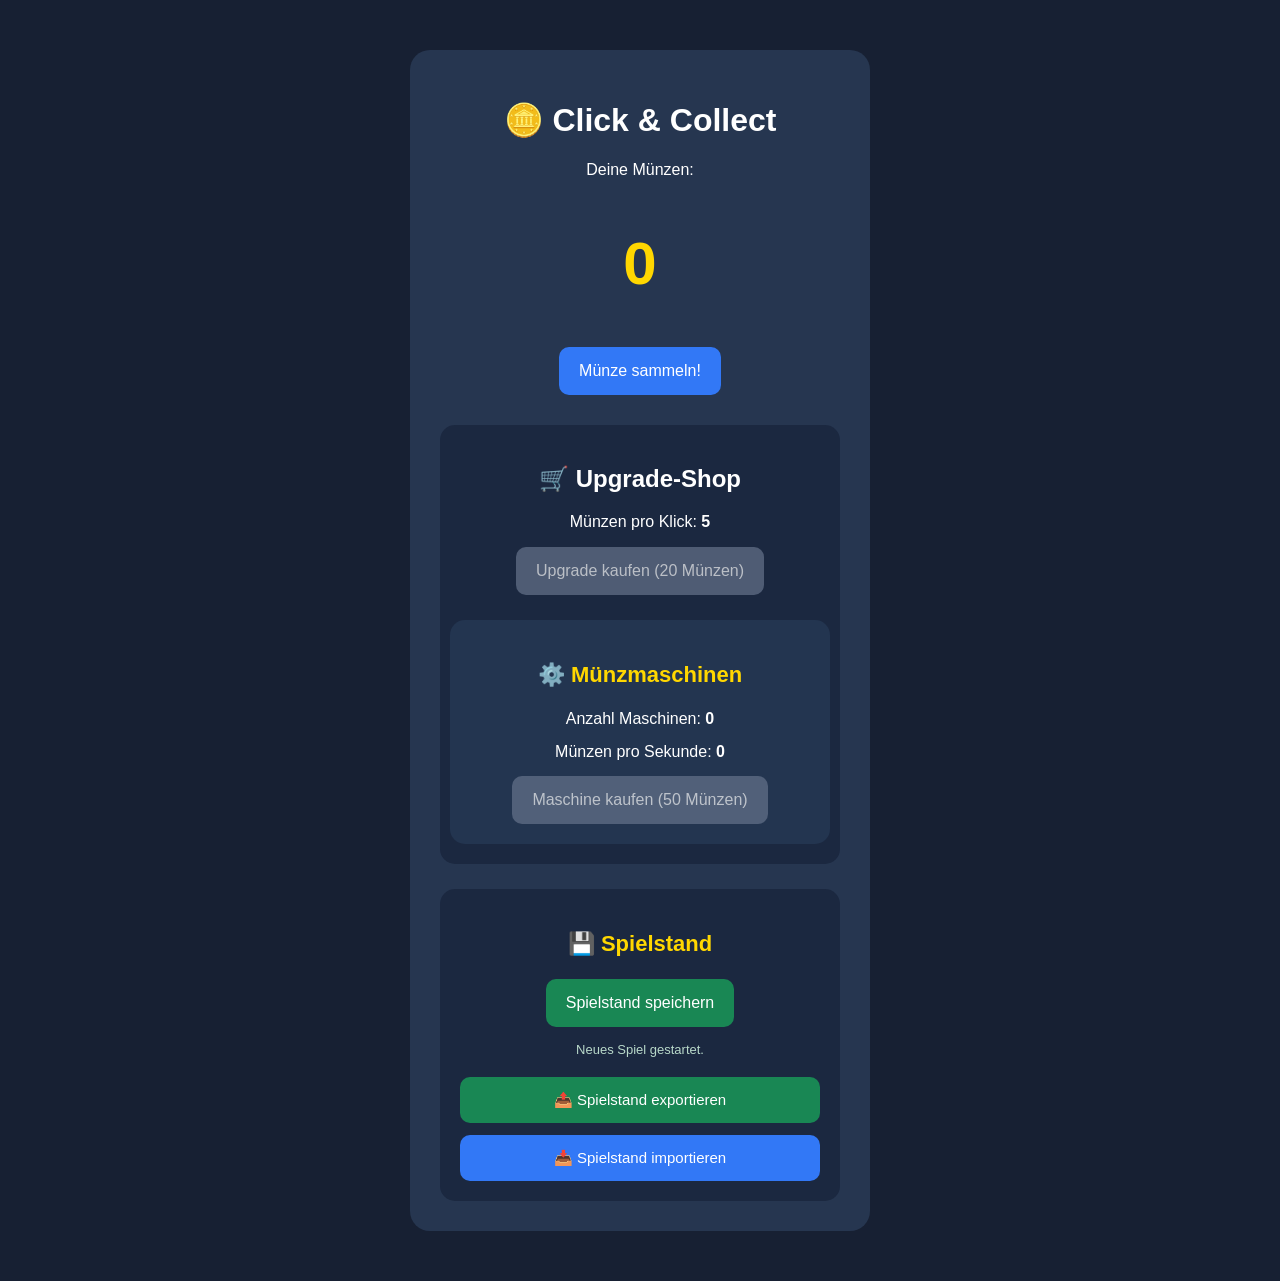
<file: index.html>
<!DOCTYPE html>
<html lang="de">

<head>
    <meta charset="UTF-8">
    <meta name="viewport" content="width=device-width, initial-scale=1.0">

    <title>Click & Collect</title>

    <link rel="stylesheet" href="style.css">
    <script src="script.js" defer></script>
</head>

<body>
    <div class="spiel">

        <h1>🪙 Click & Collect</h1>

        <p>Deine Münzen:</p>
        <h2 id="punkte">0</h2>

        <button id="sammeln">
            Münze sammeln!
        </button>

        <!-- Upgrade-Shop -->
        <div class="shop">

            <h2>🛒 Upgrade-Shop</h2>

            <p>
                Münzen pro Klick:
                <strong id="klick-wert">5</strong>
            </p>

            <button id="upgrade">
                Upgrade kaufen
                (<span id="upgrade-preis">20</span> Münzen)
            </button>

            <!-- Münzmaschinen -->
            <div class="maschine">

                <h3>⚙️ Münzmaschinen</h3>

                <p>
                    Anzahl Maschinen:
                    <strong id="maschinen-anzahl">0</strong>
                </p>

                <p>
                    Münzen pro Sekunde:
                    <strong id="muenzen-pro-sekunde">0</strong>
                </p>

                <button id="maschine-kaufen">
                    Maschine kaufen
                    (<span id="maschinen-preis">50</span> Münzen)
                </button>

            </div>

        </div>

        <!-- NEU: Spielstand speichern -->
        <div class="speicher">

            <h3>💾 Spielstand</h3>

            <button id="spiel-speichern">
                Spielstand speichern
            </button>

            <p id="speicher-status" aria-live="polite">
                Noch kein Spielstand geladen.
            </p>

            <p id="offline-info" aria-live="polite">
            
            </p>
        <!-- Spielstand exportieren und importieren -->
        <div class="datei-aktionen">

            <button id="spiel-exportieren" type="button">
                📤 Spielstand exportieren
            </button>

            <button id="spiel-importieren" type="button">
                📥 Spielstand importieren
            </button>

            <input
                type="file"
                id="spiel-datei"
                accept=".json,application/json"
                hidden
            >

        </div>
        
        </div>

    </div>
   
<!-- ==================================
     WILLKOMMEN-ZURÜCK-FENSTER
================================== -->

<div id="offline-modal"
     class="offline-modal"
     role="dialog"
     aria-modal="true"
     aria-labelledby="offline-titel"
     hidden>

    <div class="offline-fenster">

        <h2 id="offline-titel">
            🌙 Willkommen zurück!
        </h2>

        <p>
            Deine Maschinen haben weitergearbeitet,
            während du offline warst!
        </p>

        <p>Du warst offline für:</p>

        <h3 id="offline-zeit">0 Sekunden</h3>

        <p>Dein Offline-Verdienst:</p>

        <div class="offline-bonus">
            +<span id="offline-bonus">0</span> 🪙
        </div>

        <button id="offline-einsammeln">
            🪙 Münzen einsammeln
        </button>

    </div>

</div>
 
</body>
</html>
</file>
<file: style.css>
/* Allgemeines Design */
body {
    background-color: #172033;
    color: white;
    font-family: Arial, sans-serif;
    text-align: center;
    margin: 0;
    padding: 50px 16px;
}

/* Das Spielfeld */
.spiel {
    background-color: #263650;
    max-width: 400px;
    margin: auto;
    padding: 30px;
    border-radius: 20px;
}

/* Unser Münzzähler */
#punkte {
    font-size: 60px;
    color: gold;
}

/* Alle Buttons */
button {
    background-color: #3278f6;
    color: white;
    border: none;
    border-radius: 10px;
    padding: 15px 20px;
    font-size: 16px;
    cursor: pointer;
}

/* Effekt beim Darüberfahren */
button:hover:not(:disabled) {
    background-color: #1955c4;
}

/* Button bei zu wenig Münzen */
button:disabled {
    background-color: #65738b;
    cursor: not-allowed;
    opacity: 0.7;
}

/* Unser Upgrade-Shop */
.shop {
    background-color: #1b2840;
    margin-top: 30px;
    padding: 20px 10px;
    border-radius: 15px;
}

/* Überschrift im Shop */
.shop h2 {
    font-size: 24px;
}

/* Bereich für automatische Münzmaschinen */
.maschine {
    background-color: #233550;
    margin-top: 25px;
    padding: 20px 10px;
    border-radius: 15px;
}

/* Überschrift der Maschinen */
.maschine h3 {
    color: gold;
    font-size: 22px;
}

/* Abstand zwischen den Maschinen-Informationen */
.maschine p {
    margin: 15px 0;
}

/* ==================================
   SPIELSTAND-SPEICHERUNG
================================== */

.speicher {
    background-color: #1b2840;
    margin-top: 25px;
    padding: 20px;
    border-radius: 15px;
}

.speicher h3 {
    color: gold;
    font-size: 22px;
}

#spiel-speichern {
    background-color: #198754;
}

#spiel-speichern:hover {
    background-color: #146c43;
}

#speicher-status {
    color: #b8d8c9;
    font-size: 13px;
    margin-top: 15px;
}

/* ==================================
   OFFLINE-FORTSCHRITT
================================== */

#offline-info {
    color: #ffd700;
    font-size: 16px;
    font-weight: bold;
    margin-top: 15px;
    line-height: 1.5;
}


/* ==================================
   WILLKOMMEN-ZURÜCK-FENSTER
================================== */

/* Dunkler Hintergrund hinter dem Fenster */
.offline-modal {
    position: fixed;
    inset: 0;
    background: rgba(0, 0, 0, 0.8);

    display: flex;
    justify-content: center;
    align-items: center;

    padding: 20px;
    box-sizing: border-box;
    z-index: 1000;
}

/* Fenster ausblenden, wenn hidden aktiv ist */
.offline-modal[hidden] {
    display: none;
}

/* Das eigentliche Pop-up */
.offline-fenster {
    background-color: #263650;
    color: white;

    max-width: 400px;
    width: 100%;

    padding: 30px 20px;
    border-radius: 20px;
    box-sizing: border-box;

    text-align: center;
    box-shadow: 0 10px 40px rgba(0, 0, 0, 0.5);
}

/* Überschrift */
.offline-fenster h2 {
    color: gold;
    font-size: 28px;
}

/* Offline-Zeit */
#offline-zeit {
    font-size: 24px;
    color: white;
}

/* Anzeige der verdienten Münzen */
.offline-bonus {
    background-color: #1b2840;
    color: gold;

    font-size: 36px;
    font-weight: bold;

    padding: 20px;
    margin: 20px 0;
    border-radius: 15px;
}

/* Münzen einsammeln */
#offline-einsammeln {
    background-color: #198754;
    width: 100%;
}

#offline-einsammeln:hover {
    background-color: #146c43;
}


/* ==================================
   SPIELSTAND EXPORT / IMPORT
================================== */

.datei-aktionen {
    display: flex;
    flex-direction: column;
    gap: 12px;
    margin-top: 20px;
}

/* Beide Buttons */
.datei-aktionen button {
    width: 100%;
    padding: 14px;
    font-size: 15px;
}

/* Export-Button */
#spiel-exportieren {
    background-color: #198754;
}

#spiel-exportieren:hover {
    background-color: #146c43;
}

/* Import-Button */
#spiel-importieren {
    background-color: #3278f6;
}

#spiel-importieren:hover {
    background-color: #1955c4;
}
</file>
